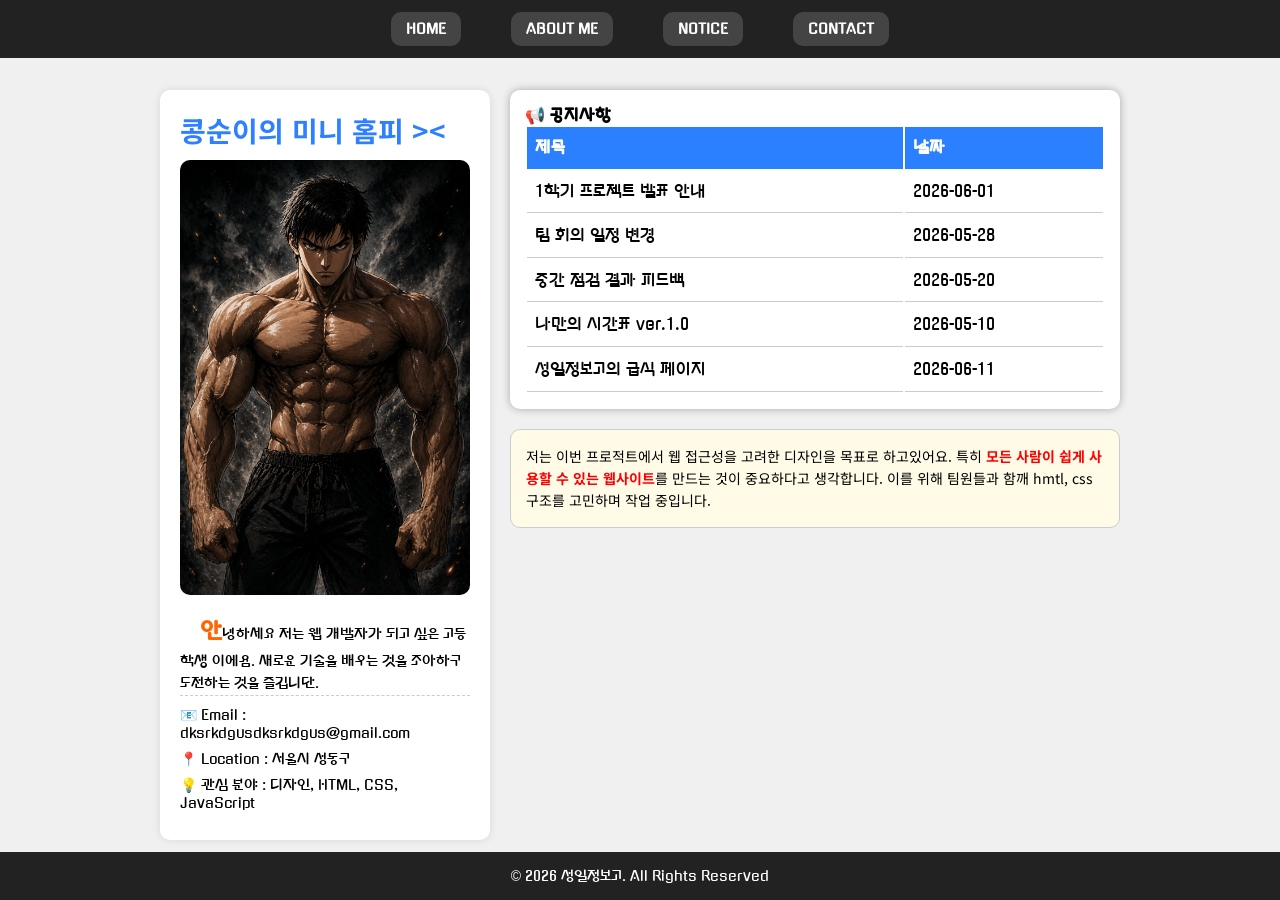
<file: index.html>
<!DOCTYPE html>
<html lang="ko">
<head>
    <meta charset="UTF-8">
    <meta name="viewport" content="width=device-width, initial-scale=1.0">
    <title>Document</title>
    
    <link rel="stylesheet" href="style.css">
</head>
<body>
    <header id="header">
        <ul>
            <li><a href="#">HOME</a></li>
            <li><a href="#">ABOUT ME</a></li>
            <li><a href="#">NOTICE</a></li>
            <li><a href="#">CONTACT</a></li>
        </ul>
        </header>
        <div id="container">
            <!-- 프로필 영역 -->
            <div class="profile">
                <h1>콩순이의 미니 홈피 >< </h1>
                <h2>웹 개발자</h2>
                <img src="images/개쎈짱짱맨.png" alt="프로필 이미지">
                <p>안녕하세요 저는 웹 개발자가 되고 싶은 고등학생 이에욤. 새로운 기술을 배우는 것을 조아하구 도전하는 것을 즐깁니단.</p>
                <ul>
                    <li>📧 Email : dksrkdgusdksrkdgus@gmail.com</li>
                    <li>📍 Location : 서울시 성동구</li>
                    <li>💡 관심 분야 : 디자인, HTML, CSS, JavaScript</li>
                </ul>

            </div>


            <!-- 공지사항 + 본문 -->

            <div class="notice">
                <div class="table-box">
                    <h3>📢 공지사항</h3>
                    <table>
                        <tr>
                            <th>제목</th>
                            <th>날짜</th>
                        </tr>
                        <tr>
                            <td>1학기 프로젝트 발표 안내</td>
                            <td>2026-06-01</td>
                        </tr>                        
                        <tr>
                            <td>팀 회의 일정 변경</td>
                            <td>2026-05-28</td>
                        </tr>                        
                        <tr>
                            <td>중간 점검 결과 피드백</td>
                            <td>2026-05-20</td>
                        </tr>
                        <tr>
                            <td><a href="timetable.html">나만의 시간표 ver.1.0</a></td>
                            <td>2026-05-10</td>
                        </tr>
                        <tr>
                            <td><a href="food.html">성일정보고의 급식 페이지</a></td>
                            <td>2026-06-11</td>
                        </tr>
                    </table>
                </div>

                <div class="content">
                    <p>
                        저는 이번 프로적트에서 웹 접근성을 고려한 디자인을 목표로 하고있어요.
                        특히 <span>모든 사람이 쉽게 사용할 수 있는 웹사이트</span>를 만드는 것이 중요하다고 생각합니다. 
                        이를 위해 팀원들과 함깨 hmtl, css 구조를 고민하며 작업 중입니다.
                    </p>
                </div>
            </div>

        </div>
    <footer id="footer">
        <address>&copy; 2026 성일정보고. All Rights Reserved</address>
    </footer>
</body>
</html>
</file>
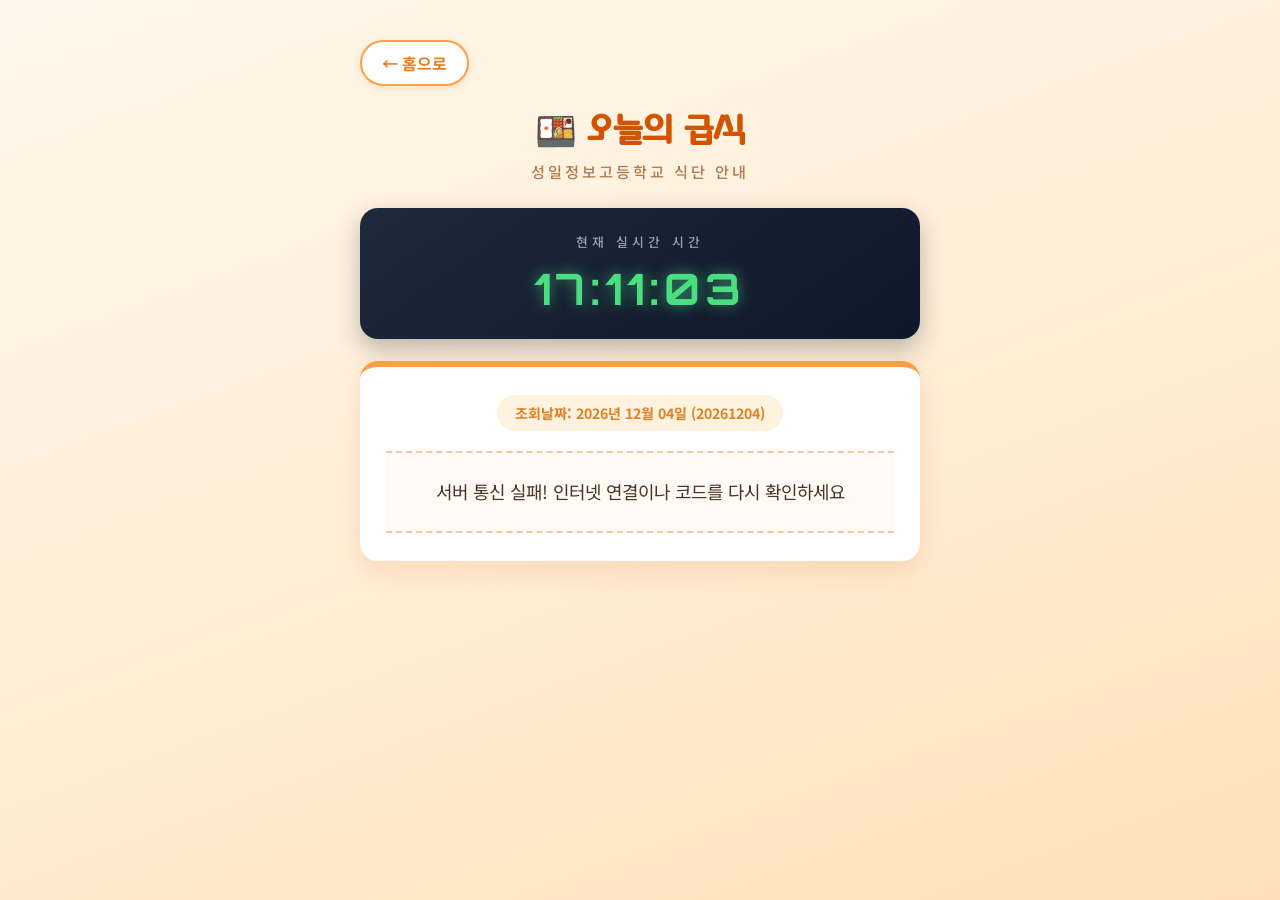
<file: food.html>
<!DOCTYPE html>
<html lang="ko">
<head>
    <meta charset="UTF-8">
    <meta name="viewport" content="width=device-width, initial-scale=1.0">
    <title>성일정보고등학교 오늘의 급식</title>
    <style>
        @import url('https://fonts.googleapis.com/css2?family=Gugi&family=Noto+Sans+KR:wght@100..900&family=Orbitron:wght@500;700&display=swap');

        * {
            margin: 0;
            padding: 0;
            box-sizing: border-box;
        }

        body {
            min-height: 100vh;
            font-family: "Noto Sans KR", sans-serif;
            background: linear-gradient(160deg, #fff7ec 0%, #ffeed6 50%, #ffe0b8 100%);
            display: flex;
            justify-content: center;
            padding: 40px 20px 60px;
        }

        .wrap {
            width: 100%;
            max-width: 560px;
        }

        /* 홈으로 돌아가기 버튼 */
        .home-btn {
            display: inline-block;
            margin-bottom: 24px;
            padding: 9px 20px;
            background-color: #fff;
            border: 2px solid #ff9f43;
            border-radius: 30px;
            color: #e67e22;
            font-weight: 700;
            text-decoration: none;
            box-shadow: 0 2px 8px rgba(230, 126, 34, 0.15);
            transition: all 0.3s;
        }

        .home-btn:hover {
            background-color: #ff9f43;
            color: #fff;
            transform: translateY(-2px);
        }

        /* 페이지 타이틀 */
        .page-head {
            text-align: center;
            margin-bottom: 26px;
            animation: fadeUp 0.6s ease both;
        }

        .page-head h1 {
            font-family: "Gugi", sans-serif;
            font-size: 2.1rem;
            color: #d35400;
            margin-bottom: 8px;
        }

        .page-head p {
            color: #b07a4f;
            font-weight: 500;
            letter-spacing: 3px;
            font-size: 0.95rem;
        }

        /* 디지털 시계 카드 */
        .clock-container {
            background: linear-gradient(145deg, #1e293b, #0f172a);
            border-radius: 18px;
            padding: 24px;
            text-align: center;
            margin-bottom: 22px;
            box-shadow: 0 10px 24px rgba(30, 41, 59, 0.3);
            animation: fadeUp 0.6s ease 0.15s both;
            transition: transform 0.3s;
        }

        .clock-container:hover {
            transform: translateY(-4px);
        }

        .clock-title {
            color: #94a3b8;
            font-size: 0.8rem;
            font-weight: 500;
            letter-spacing: 4px;
            margin-bottom: 10px;
        }

        #digital-clock {
            font-family: "Orbitron", monospace;
            font-size: 2.7rem;
            font-weight: 700;
            color: #4ade80;
            text-shadow: 0 0 14px rgba(74, 222, 128, 0.6);
            letter-spacing: 5px;
        }

        /* 급식 메뉴 카드 */
        .meal-card {
            background-color: #fff;
            border-radius: 18px;
            border-top: 6px solid #ff9f43;
            padding: 28px 26px;
            text-align: center;
            box-shadow: 0 10px 26px rgba(211, 84, 0, 0.13);
            animation: fadeUp 0.6s ease 0.3s both;
            transition: transform 0.3s, box-shadow 0.3s;
        }

        .meal-card:hover {
            transform: translateY(-4px);
            box-shadow: 0 14px 32px rgba(211, 84, 0, 0.2);
        }

        /* 조회 날짜 배지 */
        #data-display {
            display: inline-block;
            background-color: #fff3e0;
            color: #e67e22;
            font-size: 0.88rem;
            font-weight: 700;
            padding: 8px 18px;
            border-radius: 20px;
            margin-bottom: 20px;
        }

        /* 메뉴판 (영수증 느낌) */
        #meal-box {
            font-family: "Noto Sans KR", sans-serif;
            font-size: 1.12rem;
            line-height: 2.1;
            color: #4a3526;
            white-space: pre-wrap;
            word-break: keep-all;
            background-color: #fffaf3;
            border-top: 2px dashed #f0c9a0;
            border-bottom: 2px dashed #f0c9a0;
            padding: 20px 8px;
        }

        @keyframes fadeUp {
            from {
                opacity: 0;
                transform: translateY(18px);
            }
            to {
                opacity: 1;
                transform: translateY(0);
            }
        }

        /* 모바일 화면 */
        @media (max-width: 480px) {
            .page-head h1 {
                font-size: 1.6rem;
            }

            #digital-clock {
                font-size: 2rem;
                letter-spacing: 3px;
            }
        }
    </style>
</head>
<body>

    <div class="wrap">
        <a href="index.html" class="home-btn">← 홈으로</a>

        <header class="page-head">
            <h1>🍱 오늘의 급식</h1>
            <p>성일정보고등학교 식단 안내</p>
        </header>

        <section class="clock-container">
            <h3 class="clock-title">현재 실시간 시간</h3>
            <div id="digital-clock">00:00:00</div>
        </section>

        <section class="meal-card">
            <h3 id="data-display">조회 중...</h3>
            <pre id="meal-box">급식을 실시간으로 불러오는 중입니다...</pre>
        </section>
    </div>

    <script>
        //여기부터 시간 코드
        const updateClock = () => {
            const now = new Date();

            let hours = now.getHours();
            let minutes = now.getMinutes();
            let seconds = now.getSeconds();

            if(hours < 10) hours = '0' + hours;
            if(minutes < 10) minutes = '0' + minutes;
            if(seconds < 10) seconds = '0' + seconds;

            document.querySelector('#digital-clock').textContent = `${hours}:${minutes}:${seconds}`;
        }

        //시계 무한반복 타이머 등록
        setInterval(updateClock,1000);


        //여기부터 급식 코드
        const today = new Date();
        const year = today.getFullYear();

        let month = today.getMonth()+1;
        if(month < 10){
            month = '0' + month;
        }

        let date = today.getDate();
        if(date <10){
            date = '0'+date
        }

        const todayString = `${year}${month}${date}`;

        document.querySelector('#data-display').textContent = `조회날짜: ${year}년 ${month}월 ${date}일 (${todayString})`;

        const getTodayMeal = async () => {
            const myApiKey = "508c0e34aea24e958f2d582483db12a7";
            const officeCode = "J10";
            const school = "7530591";

            const url = `https://open.neis.go.kr/hub/mealServiceDietInfo?KEY=${myApiKey}&Type=json&ATPT_OFCDC_SC_CODE=${officeCode}&SD_SCHUL_CODE=${school}`;

            try{
                const response = await fetch(url);
                const data = await response.json();

                if(data.mealServiceDietInfo){
                    const mealRow = data.mealServiceDietInfo[1].row[0];
                    const cleanMenu = mealRow.DDISH_NM.replace(/<br\/>/g, '\n');
                    const calories = mealRow.CAL_INFO;

                    document.querySelector('#meal-box').textContent = `${cleanMenu}\n\n[총 칼로리: ${calories}]`;
                }else{
                    document.querySelector('#meal-box').textContent = '오늘 일자에는 급식이 없습니다. (주말 또는 공휴일)';
                }
            } catch(error){
                document.querySelector('#meal-box').textContent = '서버 통신 실패! 인터넷 연결이나 코드를 다시 확인하세요'
                console.error('비동신 통신 에러 로그',error)
            }

        }

            document.addEventListener('DOMContentLoaded',getTodayMeal);
</script>
</body>
</html>
</file>
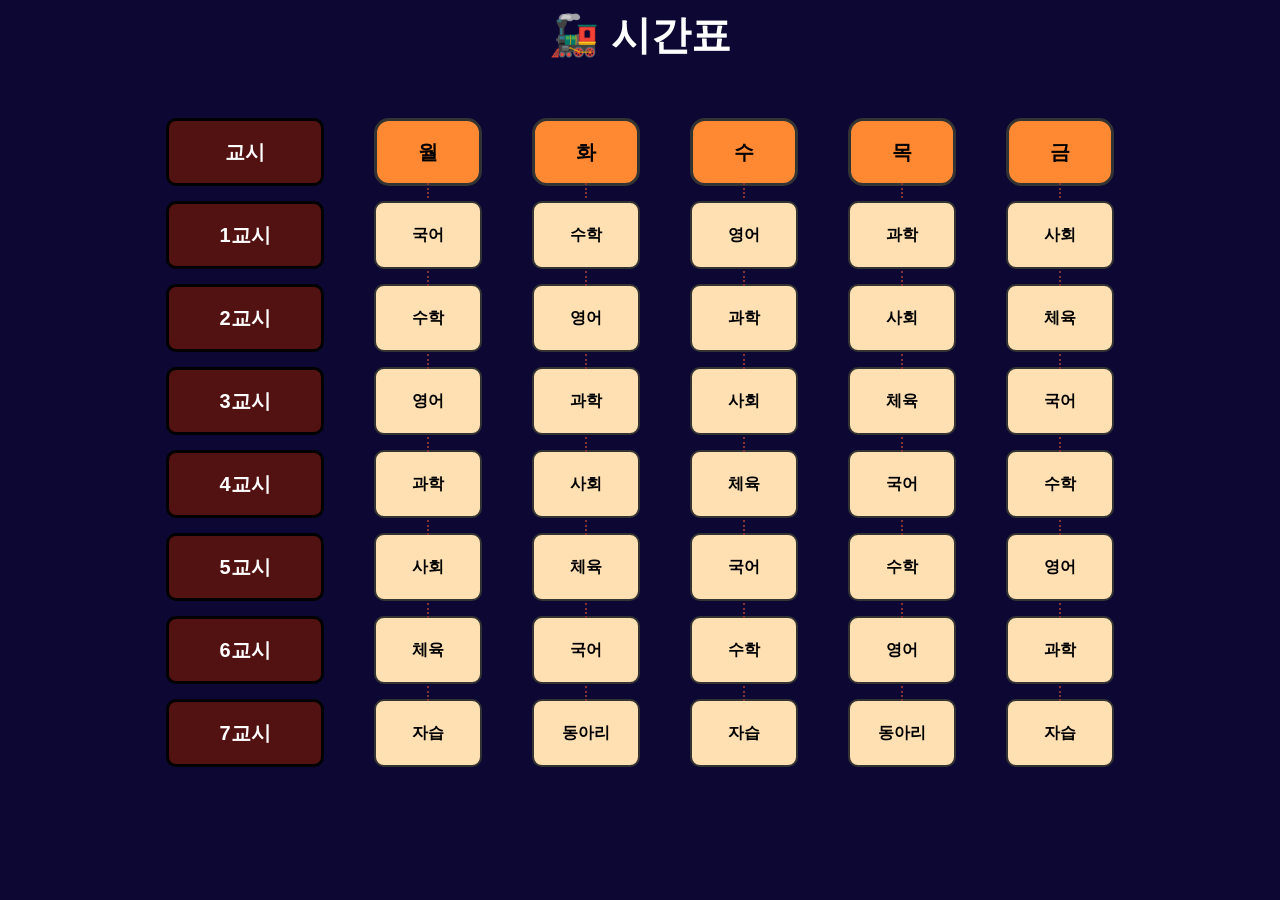
<file: timetable.html>
<!DOCTYPE html>
<html lang="ko">
<head>
<meta charset="UTF-8">
<title>기차 시간표</title>

<style>
body {
    font-family: Arial;
    background: #0d0833; /* 🔥 세련된 남색 */
    text-align: center;
}

h1{
    display : inline;
    color : WHITE;
    font-size : 40px;
}

/* ===== 테이블 ===== */
table {
    border-collapse: separate;
    border-spacing: 50px 15px;
    margin: 40px auto;
}

/* ===== 기본 셀 ===== */
th, td {
    width: 100px;
    height: 60px;
    text-align: center;
    position: relative;
}

/* ===== 교시 ===== */
.period {
    width: 150px;
    background: #521212;
    border-radius: 10px;
    font-weight: bold;
    color : white;
    border : 3px solid #000;
    font-size : 20px;
}

/* ===== 🚂 요일 ===== */
.day {
    background: #ff8933;
    border: 3px solid #333;
    border-radius: 15px;
    position: relative;
    font-weight : bold;
    font-size : 20px;
}

/* ===== 🔥 바퀴 (딱 붙이기) ===== */

/* ===== 점선 연결 ===== */
.day-line,
.subject::before {
    content: "";
    position: absolute;
    left: 50%;
    width: 0;
    border-left: 2px dotted #883333;
    transform: translateX(-50%);
}

/* 요일 → 과목 */
.day-line {
    top: 100%;
    height: 15px;
}

/* 과목 ↔ 과목 */
.subject::before {
    top: -15px;
    height: 15px;
}

tr:nth-child(2) .subject::before {
    display: none;
}

/* ===== 과목 ===== */
.subject {
    background: #ffe0b3;
    border: 2px solid #333;
    border-radius: 10px;
    font-weight : bold;
}
/* 🔥 강조 효과 */
.highlight {
    transform: scale(1.2);
    background: #ff5e5e !important;
    color: white;
    z-index: 10;
    transition: all 0.2s ease;
}
</style>
</head>

<body>

<h1>🚂 시간표</h1>

<table>
<tr>
    <th class="period">교시</th>

    <th class="day">월<span></span><div class="day-line"></div></th>
    <th class="day">화<span></span><div class="day-line"></div></th>
    <th class="day">수<span></span><div class="day-line"></div></th>
    <th class="day">목<span></span><div class="day-line"></div></th>
    <th class="day">금<span></span><div class="day-line"></div></th>
</tr>

<tr>
    <td class="period">1교시</td>
    <td class="subject">국어</td>
    <td class="subject">수학</td>
    <td class="subject">영어</td>
    <td class="subject">과학</td>
    <td class="subject">사회</td>
</tr>

<tr>
    <td class="period">2교시</td>
    <td class="subject">수학</td>
    <td class="subject">영어</td>
    <td class="subject">과학</td>
    <td class="subject">사회</td>
    <td class="subject">체육</td>
</tr>

<tr>
    <td class="period">3교시</td>
    <td class="subject">영어</td>
    <td class="subject">과학</td>
    <td class="subject">사회</td>
    <td class="subject">체육</td>
    <td class="subject">국어</td>
</tr>

<tr>
    <td class="period">4교시</td>
    <td class="subject">과학</td>
    <td class="subject">사회</td>
    <td class="subject">체육</td>
    <td class="subject">국어</td>
    <td class="subject">수학</td>
</tr>

<tr>
    <td class="period">5교시</td>
    <td class="subject">사회</td>
    <td class="subject">체육</td>
    <td class="subject">국어</td>
    <td class="subject">수학</td>
    <td class="subject">영어</td>
</tr>

<tr>
    <td class="period">6교시</td>
    <td class="subject">체육</td>
    <td class="subject">국어</td>
    <td class="subject">수학</td>
    <td class="subject">영어</td>
    <td class="subject">과학</td>
</tr>

<tr>
    <td class="period">7교시</td>
    <td class="subject">자습</td>
    <td class="subject">동아리</td>
    <td class="subject">자습</td>
    <td class="subject">동아리</td>
    <td class="subject">자습</td>
</tr>

</table>
<script>
const subjects = document.querySelectorAll('.subject');
const days = document.querySelectorAll('.day');
const periods = document.querySelectorAll('.period');

/* =========================
   1️⃣ 과목 hover
========================= */
subjects.forEach(cell => {
    cell.addEventListener('mouseenter', () => {
        const text = cell.innerText.trim();

        subjects.forEach(target => {
            if (target.innerText.trim() === text) {
                target.classList.add('highlight');
            }
        });
    });

    cell.addEventListener('mouseleave', () => {
        subjects.forEach(target => {
            target.classList.remove('highlight');
        });
    });
});


/* =========================
   2️⃣ 요일 hover (세로)
========================= */
days.forEach((day, colIndex) => {
    day.addEventListener('mouseenter', () => {
        subjects.forEach((cell, i) => {
            const column = (i % 5); // 월~금 5칸 기준
            if (column === colIndex) {
                cell.classList.add('highlight');
            }
        });
    });

    day.addEventListener('mouseleave', () => {
        subjects.forEach(cell => {
            cell.classList.remove('highlight');
        });
    });
});


/* =========================
   3️⃣ 교시 click (가로)
========================= */
periods.forEach((period, rowIndex) => {
    period.addEventListener('click', () => {

        // 이전 상태 초기화
        subjects.forEach(cell => cell.classList.remove('highlight'));

        // 첫 줄은 헤더니까 제외
        if (rowIndex === 0) return;

        const start = (rowIndex - 1) * 5;
        const end = start + 5;

        subjects.forEach((cell, i) => {
            if (i >= start && i < end) {
                cell.classList.add('highlight');
            }
        });
    });
});
</script>
</body>
</html>
</file>
<file: style.css>
@import url('https://fonts.googleapis.com/css2?family=Nanum+Pen+Script&family=Noto+Sans+KR:wght@100..900&display=swap');
@import url('https://fonts.googleapis.com/css2?family=Gugi&family=Nanum+Pen+Script&family=Noto+Sans+KR:wght@100..900&display=swap');
*{
    margin : 0;
    padding : 0;
    box-sizing : border-box;
    
}

ul, li{
    list-style : none;
}

a{
    text-decoration: none; color : #000;
}
body{
    font-size : 14px;
    background-color : #f0f0f0;
    padding-top : 70px;
  /* font-family: "Nanum Pen Script", cursive;} */
font-family: "Gugi", sans-serif;
}

#header{
    position : fixed;
    top : 0;
    left : 0;
    width : 100%;
    background-color : #222;
    padding : 20px;
    z-index : 999;
}

#header ul{
    display : flex;
    justify-content : center;
    gap : 50px;
}

header li a{
    padding : 10px 15px;
    background-color : #444;
    border-radius : 10px;
    color : #fff;
    font-weight : bold;
}

#header li a:hover{
    background-color : #2a80ff;
    color : black;
    transition : all 0.6s;
}

/* 메인 구조 */
#container{
    display : flex;
    max-width : 1000px;
    margin : 0 auto;
    padding : 20px;
    gap : 20px;
}

.profile{
    width: 35%;
    background-color : #fff;
    padding  : 20px;
    border-radius : 10px;
    box-shadow : 0 0 8px rgba(0,0,0,0.1);
}

.profile > h1{
    color : #2e80ff;
    margin-bottom : 10px;
    
    font-family: "Noto Sans KR", cursive;
}

.profile h2{
    font-size : 0px;
    position : absolute;
    left : -9999px;
}

.profile > img{
    width  : 100%;
    border-radius : 10px;
    margin-bottom : 15px;
}

.profile p{
    text-indent : 20px;
    line-height : 1.6;
    border-bottom : 1px dashed #ccc;
    margin-bottom : 10px;

}

.profile > p::first-letter{
    font-size : 160%;
    color : #ff6600;
    font-weight: bold;
}
.profile ul li{
    margin : 8px 0;

}

/* 오른쪽 컨텐츠 */
.notice {
    width : 65%;
}

.notice > .table-box{
    background-color: #fff;
    padding : 15px;
    border-radius : 10px;
    box-shadow : 0 0 8px rgba(0,0,0,0.3);
}

.notice table{
    width: 100%;
    font-size : 16px;
    line-height: 1.6;
}

.notice th{
    background-color : #2a80ff;
    color : #fff;
    padding : 8px;
    text-align : left;
}

.notice td{
    padding : 8px;
    border-bottom : 1px solid #ccc;
}

.notice tr:hover{
    background-color : #f0f8ff;

}

.content {
    margin-top : 20px
   ; padding : 15px;
    background-color : #fffbe7;
    border-radius : 10px;
    line-height: 1.6;
    font-family: "Noto Sans KR";
    border : 1px solid #ccc;
    max-height : 150px;
    overflow : auto;
}

.content span{
    color : red;
    font-weight : bold;
}

footer {
    position : fixed;
    width : 100%;
    left : 0;
    bottom : 0;
    padding : 15px;
    background-color : #222;
    color : #fff;
    text-align : center;
}

address{
    font-style : normal;
}
</file>
